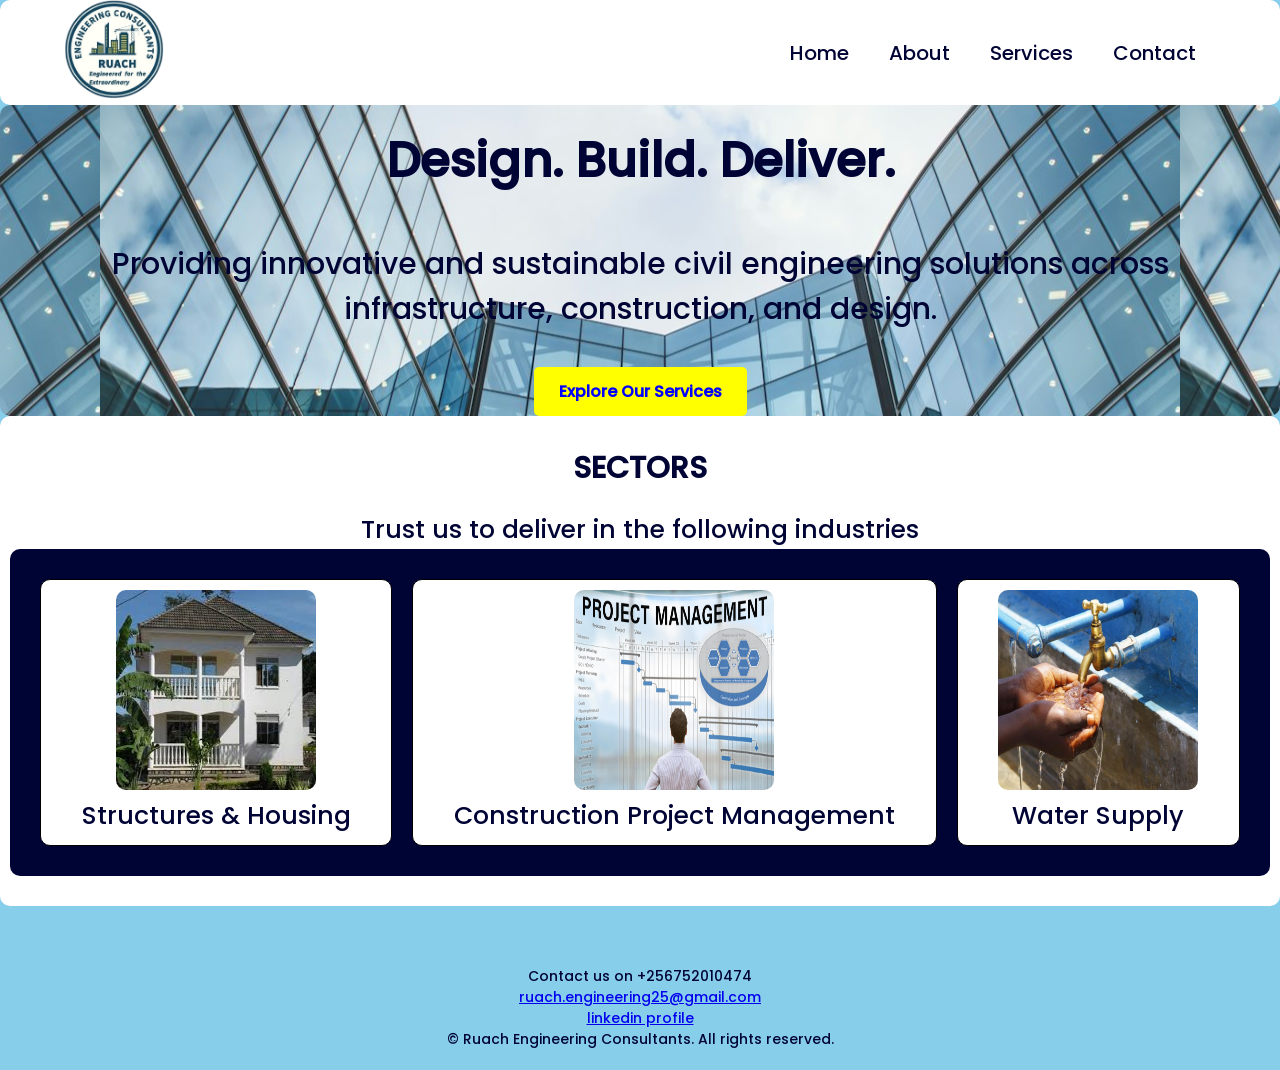
<file: index.html>
<!DOCTYPE html>
<html lang="en">
<head>
    <meta charset="UTF-8">
    <meta name="viewport" content="width=device-width, initial-scale=1.0">
    <link rel="stylesheet" href="style.css">
    <title>Ruach Engineering Consultants| Design & Build Civil Engineering</title>
</head>
<body>
  <!-- Navigation -->
  <nav class="nav_bar">
    <div class="logo"><img src="images/Company_Logo.png" alt="" width="100" height="100"></div>
  
    <ul class="nav-links" id="nav-links">
      <li><a href="index.html">Home</a></li>
      <li><a href="about.html">About</a></li>
      <li><a href="services.html">Services</a></li>
      <li><a href="contact.html">Contact</a></li>
    </ul>
  </nav>

  <!-- Hero Section -->
  <div class="hero_background">
    <section class="hero">
    <h1>Design. Build. Deliver.</h1>
    <p>Providing innovative and sustainable civil engineering solutions across infrastructure, construction, and design.</p>
    <a href="services.html">Explore Our Services</a>
   </section>
  </div>

  <!-- Content Section -->
   <div>
     <section class="content">
       <h2>SECTORS</h2>
         <P>Trust us to deliver in the following industries</P>

      <div class="container">
        <div><img src="images/buildings.jpg" alt=""><p>Structures & Housing</p></div>
        <div><img src="images/project management.webp" alt=""><p>Construction Project Management</p></div>
        <div><img src="images/water supply.jpg" alt=""><p>Water Supply</p></div>
      </div>
     </section>     
        
   </div>

  <!-- Footer -->
  <footer>
    <p> Contact us on +256752010474 </p>
      <P><a href="mailto:ruach.engineering25@gmail.com">ruach.engineering25@gmail.com</a></P>
    <a
    href="https://www.linkedin.com/in/deborah-kwagalakwe-gmuipe-9390b6175/?lipi=urn%3Ali%3Apage%3Ad_flagship3_profile_view_base_contact_details%3Bgn1j3Sd3S%2BOivnJrhvYyNA%3D%3D">linkedin profile</a>
    <p>&copy; Ruach Engineering Consultants. All rights reserved.</p>
  </footer>
  
</body>
</html>
</file>
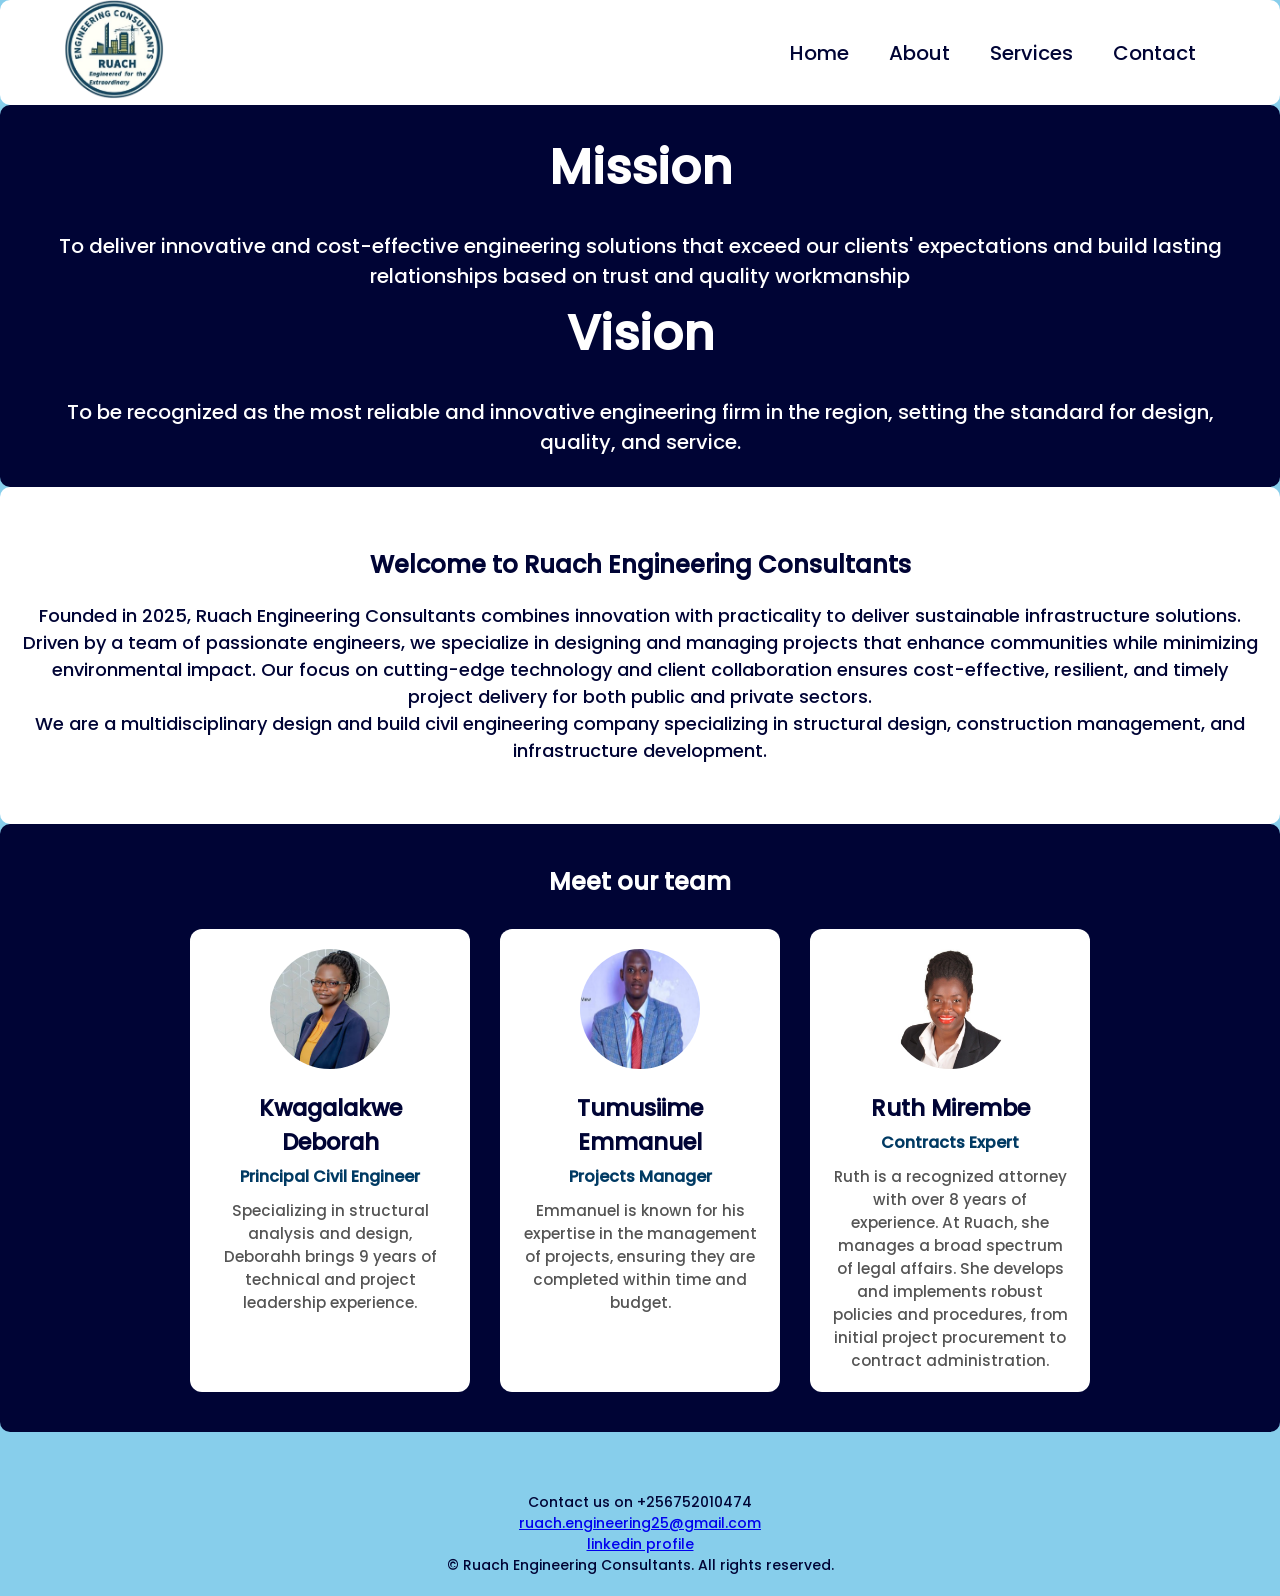
<file: about.html>
<!DOCTYPE html>
<html lang="en">
<head>
    <meta charset="UTF-8">
    <meta name="viewport" content="width=device-width, initial-scale=1.0">
    <link rel="stylesheet" href="style.css">
    <title>Ruach Engineering Consultants | Design & Build Civil Engineering</title>
</head>
<body>
   <!-- Navigation -->
  <nav class="nav_bar">
    <div class="logo"><img src="images/Company_Logo.png" alt="" width="100" height="100" title="Company Logo"></div>
    
    <ul class="nav-links" id="nav-links">
      <li><a href="index.html">Home</a></li>
      <li><a href="about.html">About</a></li>
      <li><a href="services.html">Services</a></li>
      <li><a href="contact.html">Contact</a></li>
    </ul>
  </nav>

  <!-- Integrity Section -->
  <section class="integrity">
    <h2>Mission</h2>
    <p>To deliver innovative and cost-effective engineering solutions that exceed our clients' expectations and build lasting relationships based on trust and quality workmanship</p>
    <h2>Vision</h2>
    <p>To be recognized as the most reliable and innovative engineering firm in the region, setting the standard for design, quality, and service.</p>
    
  </section>

  <!-- About Section -->
  <section class="about">
    <h2>Welcome to Ruach Engineering Consultants</h2>
      <p>
      Founded in 2025, Ruach Engineering Consultants combines innovation with practicality to deliver sustainable infrastructure solutions. Driven by a team of passionate engineers, we specialize in designing and managing projects that enhance communities while minimizing environmental impact. Our focus on cutting-edge technology and client collaboration ensures cost-effective, resilient, and timely project delivery for both public and private sectors.
      </p>

      <p>We are a multidisciplinary design and build civil engineering company specializing in structural design,
      construction management, and infrastructure development.</p> 
    
  </section>

  <!-- Team Section -->
    <section class="team-section">
      <h2>Meet our team</h2>

        <div class="team-container">

            <div class="team-card">
                <img src="images/kdeborahk.jpg" alt="Team Member">
                <h3>Kwagalakwe Deborah</h3>
                <p class="role">Principal Civil Engineer</p>
                <p class="bio">
                    Specializing in structural analysis and design, Deborahh brings 
                    9 years of technical and project leadership experience.
                </p>
            </div>

            <div class="team-card">
                <img src="images/temmas.png" alt="Team Member">
                <h3>Tumusiime Emmanuel</h3>
                <p class="role">Projects Manager</p>
                <p class="bio">
                    Emmanuel is known for his expertise in the management of projects, ensuring 
                    they are completed within time and budget.
                </p>
            </div>

            <div class="team-card">
                <img src="images/kruthm.jpg" alt="Team Member">
                <h3>Ruth Mirembe</h3>
                <p class="role">Contracts Expert</p>
                <p class="bio">
                    Ruth is a recognized attorney with over 8 years of experience. 
                    At Ruach, she manages a broad spectrum of legal affairs. She 
                    develops and implements robust policies and procedures, from initial 
                    project procurement to contract administration.
                </p>
            </div>

        </div>
    </section>

  <!-- Footer -->
  <footer>
    <p> Contact us on +256752010474 </p>
      <P><a href="mailto:ruach.engineering25@gmail.com">ruach.engineering25@gmail.com</a></P>
    <a
    href="https://www.linkedin.com/in/deborah-kwagalakwe-gmuipe-9390b6175/?lipi=urn%3Ali%3Apage%3Ad_flagship3_profile_view_base_contact_details%3Bgn1j3Sd3S%2BOivnJrhvYyNA%3D%3D">linkedin profile</a>
    <p>&copy; Ruach Engineering Consultants. All rights reserved.</p>
      </footer>

  </script>      
</body>
</html>
</file>
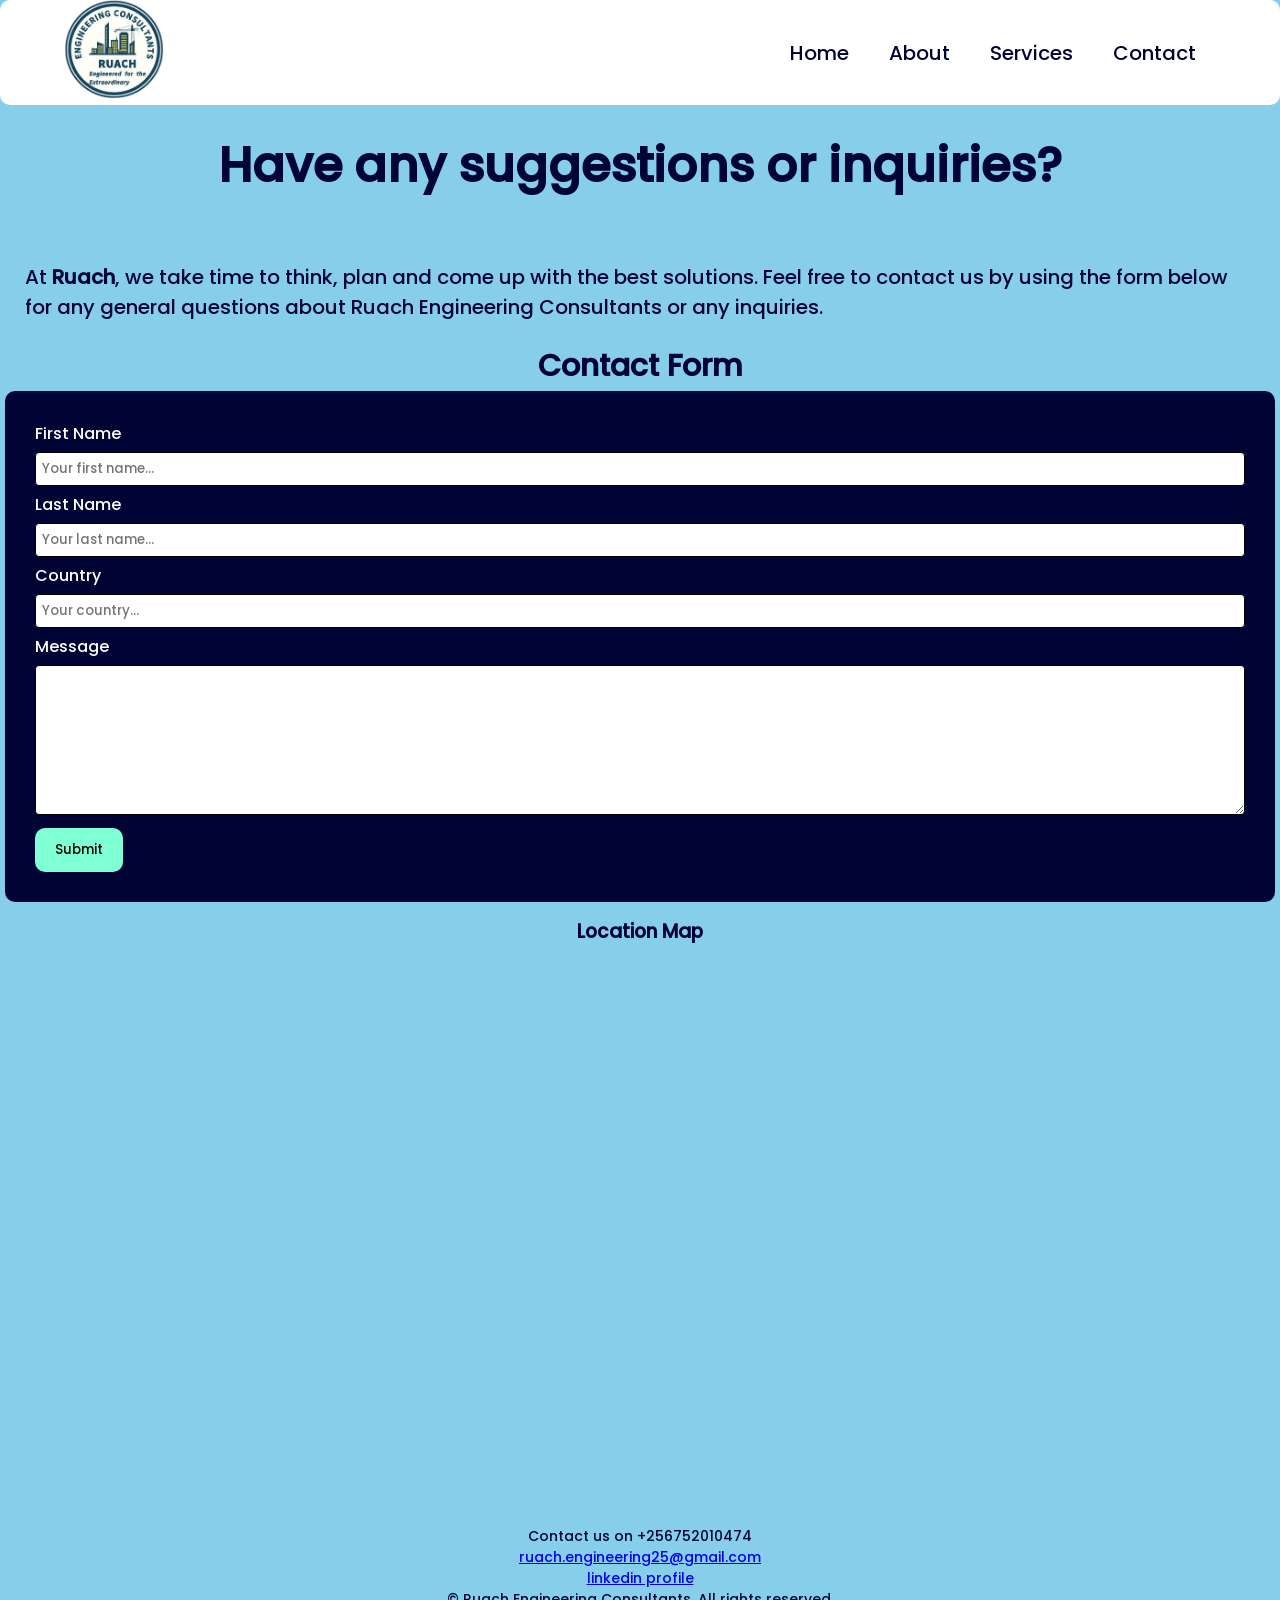
<file: contact.html>
<!DOCTYPE html>
<html lang="en">

<head>
  <meta charset="UTF-8" />
  <meta name="viewport" content="width=device-width, initial-scale=1.0" />
  <link rel="stylesheet" href="style.css" />
  <title>
    Ruach Engineering Consultants | Design & Build Civil Engineering
  </title>
</head>

<body>
  <!-- Navigation -->
  <nav class="nav_bar">
    <div class="logo">
      <img src="images/Company_Logo.png" alt="" width="100" height="100" />
    </div>

    <ul class="nav-links" id="nav-links">
      <li><a href="index.html">Home</a></li>
      <li><a href="about.html">About</a></li>
      <li><a href="services.html">Services</a></li>
      <li><a href="contact.html">Contact</a></li>
    </ul>
  </nav>

  <!-- Message Section -->
  <section class="message">
    <h1>Have any suggestions or inquiries?</h1>
    <p>
      At <b>Ruach</b>, we take time to think, plan and come up with the best
      solutions. Feel free to contact us by using the form below for any
      general questions about Ruach Engineering Consultants or any inquiries.
    </p>
    <h3>Contact Form</h3>
    <div class="container_C">
      <form action="/action_page.php">
        <label1 for="fname">First Name</label1>
        <input type="text" id="fname" name="firstname" placeholder="Your first name..." />
        <label1 for="lname">Last Name</label1>
        <input type="text" id="lname" name="lastname" placeholder="Your last name..." />
        <label1 for="country">Country</label1>
        <input type="text" id="country" name="country" placeholder="Your country..." />
        <label1 for="subject">Message</label1>
        <textarea type="text" id="subject" name="subject" placeholder="Write something..." style="height: 150px">
          </textarea>
        <input type="submit" value="Submit" />
      </form>
    </div>
  </section>

  <div class="map">
    <h3>Location Map</h3>

    <iframe
      src="https://www.google.com/maps/embed?pb=!1m18!1m12!1m3!1d3989.7365361825027!2d32.658762673965995!3d0.3668566639488309!2m3!1f0!2f0!3f0!3m2!1i1024!2i768!4f13.1!3m3!1m2!1s0x177db983d7b14483%3A0x27cb2d3f01e54725!2sNorth%20Park%20Plaza%20Uganda!5e0!3m2!1sen!2sug!4v1769523743699!5m2!1sen!2sug"
      width="600" height="450" style="border:0;" allowfullscreen="" loading="lazy"
      referrerpolicy="no-referrer-when-downgrade"></iframe>

  </div>

  <!-- Footer -->
  <footer>
    <p>Contact us on +256752010474</p>
    <p>
      <a href="mailto:ruach.engineering25@gmail.com">ruach.engineering25@gmail.com</a>
    </p>
    <a
      href="https://www.linkedin.com/in/deborah-kwagalakwe-gmuipe-9390b6175/?lipi=urn%3Ali%3Apage%3Ad_flagship3_profile_view_base_contact_details%3Bgn1j3Sd3S%2BOivnJrhvYyNA%3D%3D">linkedin
      profile</a>
    <p>&copy; Ruach Engineering Consultants. All rights reserved.</p>
  </footer>
</body>

</html>
</file>
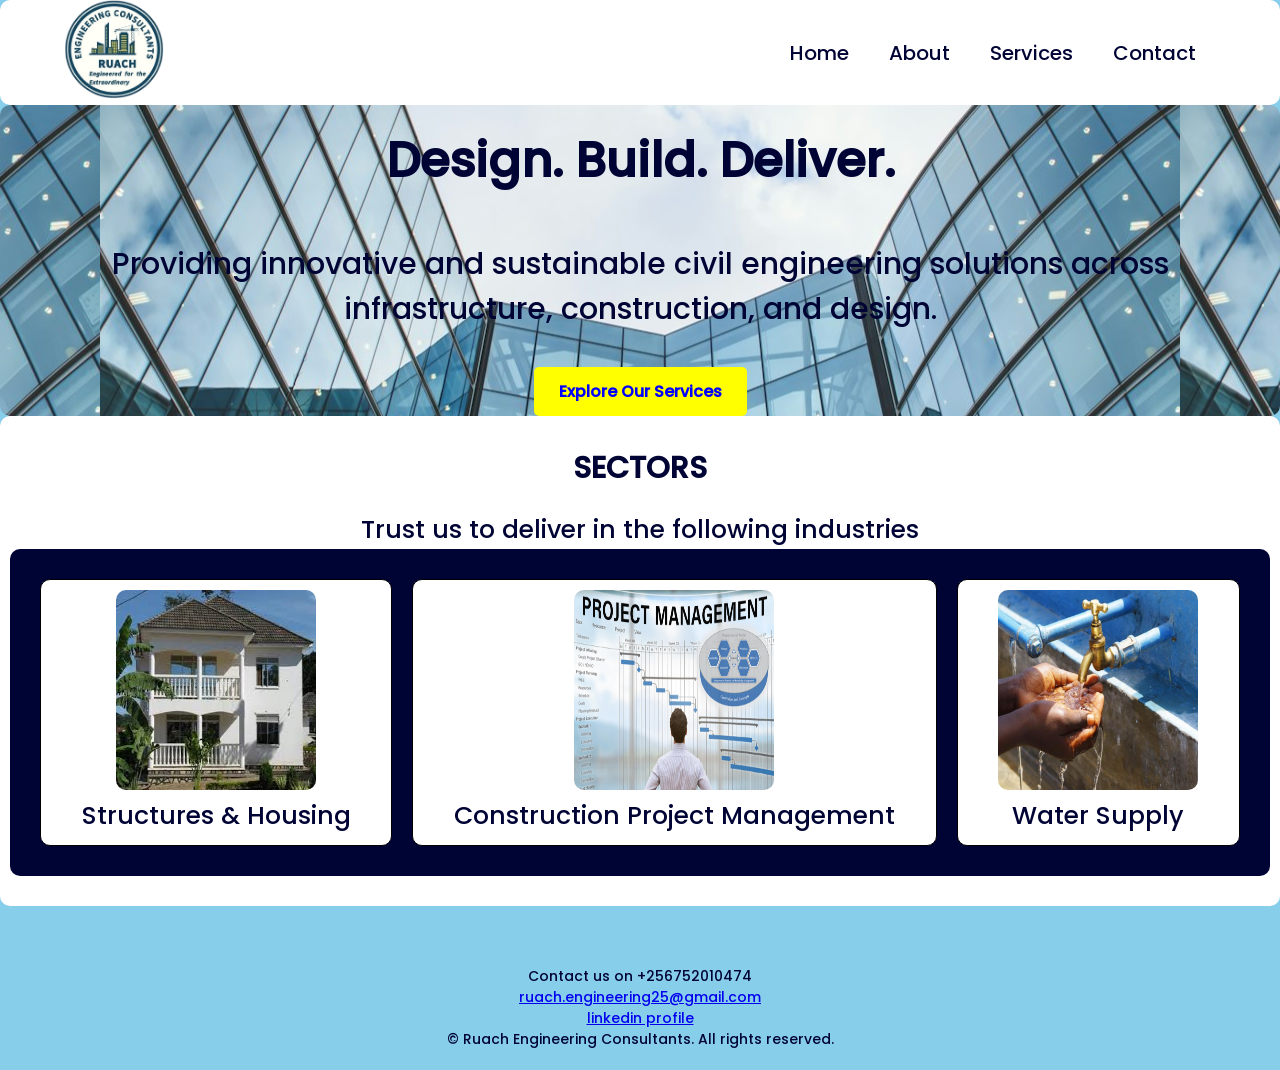
<file: home.html>
<!DOCTYPE html>
<html lang="en">
<head>
    <meta charset="UTF-8">
    <meta name="viewport" content="width=device-width, initial-scale=1.0">
    <link rel="stylesheet" href="style.css">
    <title>Ruach Engineering Consultants| Design & Build Civil Engineering</title>
</head>
<body>
  <!-- Navigation -->
  <nav class="nav_bar">
    <div class="logo"><img src="images/Company_Logo.png" alt="" width="100" height="100"></div>
  
    <ul class="nav-links" id="nav-links">
      <li><a href="home.html">Home</a></li>
      <li><a href="about.html">About</a></li>
      <li><a href="services.html">Services</a></li>
      <li><a href="contact.html">Contact</a></li>
    </ul>
  </nav>

  <!-- Hero Section -->
  <div class="hero_background">
    <section class="hero">
    <h1>Design. Build. Deliver.</h1>
    <p>Providing innovative and sustainable civil engineering solutions across infrastructure, construction, and design.</p>
    <a href="services.html">Explore Our Services</a>
   </section>
  </div>

  <!-- Content Section -->
   <div>
     <section class="content">
       <h2>SECTORS</h2>
         <P>Trust us to deliver in the following industries</P>

      <div class="container">
        <div><img src="images/buildings.jpg" alt=""><p>Structures & Housing</p></div>
        <div><img src="images/project management.webp" alt=""><p>Construction Project Management</p></div>
        <div><img src="images/water supply.jpg" alt=""><p>Water Supply</p></div>
      </div>
     </section>     
        
   </div>

  <!-- Footer -->
  <footer>
    <p> Contact us on +256752010474 </p>
      <P><a href="mailto:ruach.engineering25@gmail.com">ruach.engineering25@gmail.com</a></P>
    <a
    href="https://www.linkedin.com/in/deborah-kwagalakwe-gmuipe-9390b6175/?lipi=urn%3Ali%3Apage%3Ad_flagship3_profile_view_base_contact_details%3Bgn1j3Sd3S%2BOivnJrhvYyNA%3D%3D">linkedin profile</a>
    <p>&copy; Ruach Engineering Consultants. All rights reserved.</p>
  </footer>
  
</body>
</html>
</file>
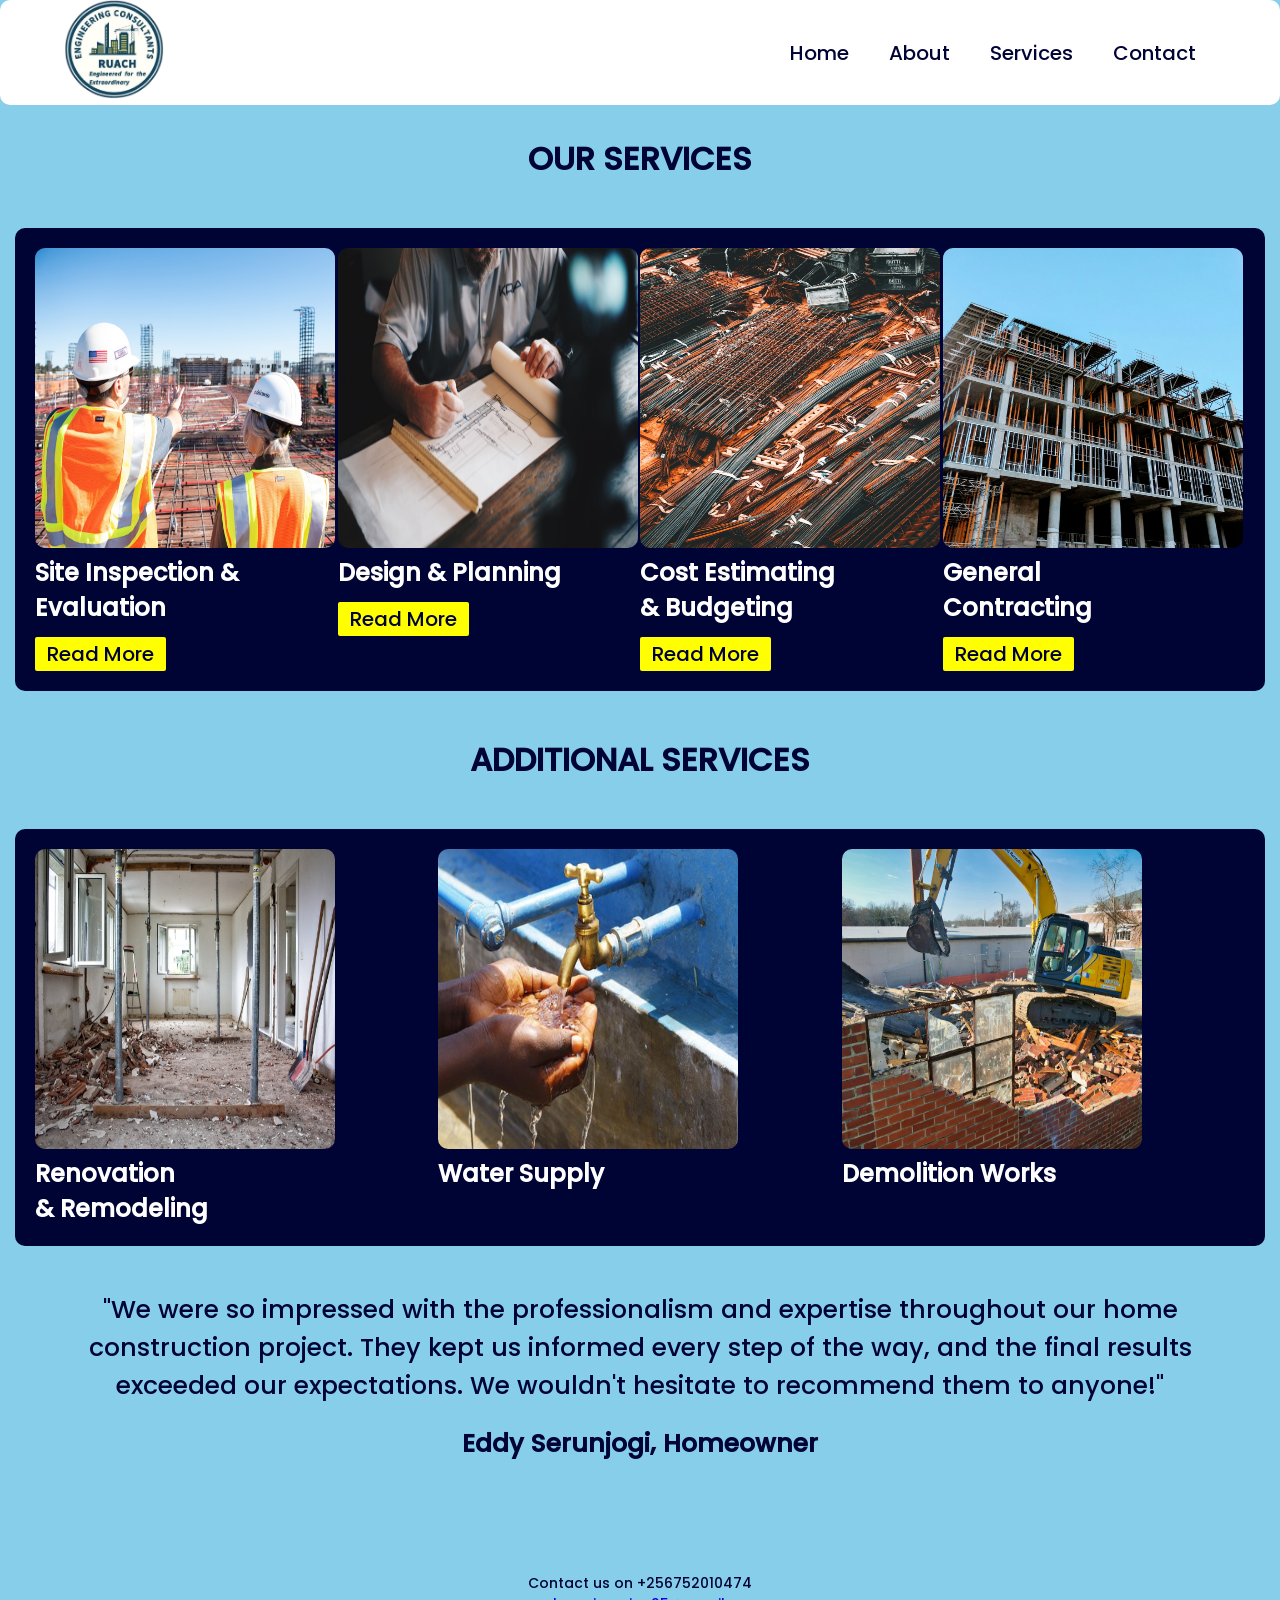
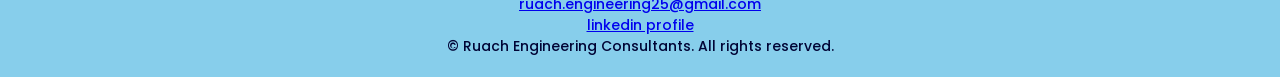
<file: services.html>
<!DOCTYPE html>
<html lang="en">
  <head>
    <meta charset="UTF-8" />
    <meta name="viewport" content="width=device-width, initial-scale=1.0" />
    <link rel="stylesheet" href="style.css" />
    <title>
      Ruach Engineering Consultants | Design & Build Civil Engineering
    </title>
  </head>
  <body>
    <!-- Navigation -->
    <nav class="nav_bar">
      <div class="logo">
        <img
          src="images/Company_Logo.png"
          alt=""
          width="100"
          height="100"
          title="Company Logo"
        />
      </div>

      <ul class="nav-links" id="nav-links">
        <li><a href="index.html">Home</a></li>
        <li><a href="about.html">About</a></li>
        <li><a href="services.html">Services</a></li>
        <li><a href="contact.html">Contact</a></li>
      </ul>
    </nav>

    <div class="start">
      <h1>OUR SERVICES</h1>
    </div>

    <div class="grid_container_mesa">
      <!-- grid items -->
      <!-- column 1 -->
      <div>
        <img src="images/site inspection photo.jpg" alt="" />
      </div>

      <!-- column 2 -->
      <div>
        <img src="images/design photo.jpg" alt="" />
      </div>

      <!-- column 3 -->
      <div>
        <img src="images/cost photo.jpg" alt="" />
      </div>

      <!-- column 4 -->
      <div>
        <img src="images/general contracting photo.jpg" alt="" />
      </div>

      <!-- column 5 -->
      <div class="card">
        <input id="ch" type="checkbox" />

        <h2>Site Inspection &</h2>
        <h2>Evaluation</h2>
        <div class="hidden">
          <p>
            This typically involves a systematic review of existing conditions
            at a project location. We visit the site to observe terrain,
            soil conditions, drainage patterns, existing structures, utilities,
            and any environmental constraints. We document findings through
            measurements, photographs, and field notes.
          </p>
          <p>
            The evaluation assesses potential risks, construction feasibility,
            regulatory requirements, and any issues that may affect design or
            project costs. The final outcome is a site inspection report that
            guides planning, design decisions, and safe, efficient project
            execution.
          </p>
          <label for="ch">Show Less</label>
        </div>
        <label for="ch">Read More</label>
      </div>

      <!-- column 6 -->
      <div class="card2">
        <input id="ch2" type="checkbox" />

        <h2>Design & Planning</h2>
        <div class="hidden2">
          <p>
            Design and planning by our firm involves transforming
            project requirements into detailed, buildable solutions. We
            analyze site data, regulations, and client needs to develop
            conceptual and final designs for structures, infrastructure, or land
            development. This includes creating drawings, technical
            specifications, material selections, and cost estimates.
          </p>
          <p>
            Planning ensures that the project is feasible, safe, and efficient,
            addressing factors such as environmental impact, structural
            integrity, drainage, utilities, and construction sequencing. The
            result is a clear, compliant design package that guides successful
            project implementation.
          </p>
          <label for="ch2">Show Less</label>
        </div>
        <label for="ch2">Read More</label>
      </div>

      <!-- column 7 -->
      <div class="card3">
        <input id="ch3" type="checkbox" />

        <h2>Cost Estimating</h2>
        <h2>& Budgeting</h2>
        <div class="hidden3">
          <p>
            Cost estimating and budgeting by our firm involve
            calculating the expected expenses required to complete a project.
            We analyze design plans, materials, labor, equipment, and
            site conditions to develop accurate cost projections. We also
            consider contingencies, regulatory fees, and potential risks that
            may impact the budget.
          </p>
          <p>
            The budgeting process helps clients understand financial
            requirements, compare options, and make informed decisions. It
            ensures the project can be delivered within available resources and
            provides a baseline for financial control throughout construction.
          </p>
          <label for="ch3">Show Less</label>
        </div>
        <label for="ch3">Read More</label>
      </div>

      <!-- column 8 -->
      <div class="card4">
        <input id="ch4" type="checkbox" />
        <h2>General</h2>
        <h2>Contracting</h2>
        <div class="hidden4">
          <p>
            General contracting by our firm involves overseeing
            and managing the entire construction process from start to finish.
            The firm coordinates labor, materials, equipment, and subcontractors
            to ensure the project is built according to the approved plans and
            specifications.
          </p>
          <p>
            We handle scheduling, procurement, quality control, safety
            compliance, and on-site supervision. By managing all construction
            activities, the firm ensures the project is completed efficiently,
            safely, on time, and within budget.
          </p>
          <label for="ch4">Show Less</label>
        </div>
        <label for="ch4">Read More</label>
      </div>
    </div>

    <div class="start">
      <h1>ADDITIONAL SERVICES</h1>
    </div>

    <div class="grid_container_add">
      <!-- grid items -->
      <!-- column 1 -->
      <div>
        <img src="images/renovation and remodeling photo.jpg" alt="" />
      </div>

      <!-- column 2 -->
      <div>
        <img src="images/water supply.jpg" alt="" />
      </div>

      <!-- column 3 -->
      <div>
        <img src="images/demolition photo.jpg" alt="" />
      </div>

      <!-- column 4 -->
      <div>
        <h2>Renovation</h2>
        <h2>& Remodeling</h2>
      </div>

      <!-- column 5 -->
      <div>
        <h2>Water Supply</h2>
      </div>

      <!-- column 6 -->
      <div>
        <h2>Demolition Works</h2>
      </div>
    </div>

    <div class="start">
      <p>
        "We were so impressed with the professionalism and expertise throughout
        our home construction project. They kept us informed every step of the
        way, and the final results exceeded our expectations. We wouldn't
        hesitate to recommend them to anyone!"
      </p>
      <p><b>Eddy Serunjogi, Homeowner</b></p>
    </div>

    <!-- Footer -->
    <footer>
      <p>Contact us on +256752010474</p>
      <p>
        <a href="mailto:ruach.engineering25@gmail.com"
          >ruach.engineering25@gmail.com</a
        >
      </p>
      <a
        href="https://www.linkedin.com/in/deborah-kwagalakwe-gmuipe-9390b6175/?lipi=urn%3Ali%3Apage%3Ad_flagship3_profile_view_base_contact_details%3Bgn1j3Sd3S%2BOivnJrhvYyNA%3D%3D"
        >linkedin profile</a
      >
      <p>&copy; Ruach Engineering Consultants. All rights reserved.</p>
    </footer>
  </body>
</html>
</file>
<file: style.css>
/* Reset and basic styles*/

@font-face {
  src: url(poppins/Poppins-Medium.ttf);
  font-family: Popy;
}

* {
  margin: 0;
  padding: 0;
  box-sizing: border-box;
  font-family: Popy;
  border-radius: 10px;
}
body {
  background-color: skyblue;
  color: rgb(0, 4, 53);
  line-height: normal;
}
/* Navigation Bar */
.nav_bar {
  background-color: white;
  color: rgb(0, 4, 53);
  height: 105px;
  width: 100%;
  display: flex;
  justify-content: space-between;
  align-items: center;
  padding: 2% 5%;
  position: sticky;
  top: 0;
}

.nav-links {
  list-style: none;
  display: flex;
}

.nav-links li {
  padding: 10px 20px;
  position: relative;
}

.nav-links a {
  color: rgb(0, 4, 53);
  text-decoration: none;
  font-size: 20px;
  transition: color 0.3s;
}

.nav-links a:hover {
  color: yellow;
}

/* HOME PAGE */

/* Hero Section */
.hero .hero {
  color: rgb(0, 4, 53);
  padding: 100px 100px;
  text-align: center;
  display: flex;
  justify-content: center;
}
.hero_background {
  background-image: url(images/background.jpg);
  background-position: center;
}
.hero h1 {
  font-size: 48px;
  margin-bottom: 20px;
  text-align: center;
  padding: 20px 20px;
}
.hero p {
  font-size: 30px;
  margin-bottom: 30px;
  text-align: center;
  padding: 5px 5px;
}
.hero a {
  display: block;
  margin-left: auto;
  margin-right: auto;
  width: fit-content;
  background-color: yellow;
  color: blue;
  padding: 12px 25px;
  text-decoration: none;
  font-weight: bold;
  border-radius: 5px;
  transition: background-color 0.3s;
}
.hero a:hover {
  background-color: yellowgreen;
}

/* Content Section */
.content {
  padding: 30px 10px;
  text-align: center;
  background-color: white;
}
.content h2 {
  color: rgb(0, 4, 53);
  margin-bottom: 20px;
  font-size: 30px;
}

.content p {
  max-width: 700px;
  margin: 0 auto;
  font-size: 25px;
}

.container {
  display: grid;
  grid-template-columns: auto auto auto;
  background-color: rgb(0, 4, 53);
  padding: 30px 30px;
  gap: 20px;
}
.container div {
  background-color: white;
  border: 1px solid black;
  padding: 10px;
  font-size: 20px 20px;
  text-align: center;
}
.container img {
  height: 200px;
  width: 200px;
}

/* ABOUT PAGE */

/* Integrity Section */
.integrity {
  background: rgb(0, 4, 53);
  color: white;
  text-align: center;
  padding: 25px 25px;
}
.integrity h2 {
  font-size: 48px;
  margin-bottom: 20px;
  text-align: center;
  padding: 2px 2px;
}
.integrity p {
  font-size: 20px;
  margin-bottom: 0;
  text-align: center;
  padding: 5px 5px;
}

/* About Section */
.about {
  padding: 60px 20px;
  text-align: center;
  background-color: white;
}
.about h2 {
  color: rgb(0, 4, 53);
  margin-bottom: 20px;
}

.about p {
  max-width: 100%;
  margin: 0 auto;
  font-size: 18px;
}

/* Team Section */
.team-section {
  background: rgb(0, 4, 53);
  color: white;
  padding: 40px 20px;
  text-align: center;
}
.team-section h1 {
  font-size: 38px;
  margin-bottom: 20px;
  text-align: center;
}

.team-container {
  display: flex;
  flex-wrap: wrap;
  justify-content: center;
  gap: 30px;
  margin-top: 30px;
}

.team-card {
  background: white;
  color: rgb(0, 4, 53);
  width: 280px;
  padding: 20px;
  border-radius: 12px;
  text-align: center;
  transition: transform 0.3s ease;
}

.team-card:hover {
  transform: translateY(-5px);
}

.team-card img {
  width: 120px;
  height: 120px;
  border-radius: 50%;
  margin-bottom: 15px;
}

.team-card h3 {
  margin-bottom: 5px;
  font-size: 1.4rem;
}

.role {
  font-weight: bold;
  color: #003a63;
  margin-bottom: 10px;
}

.bio {
  font-size: 0.95rem;
  color: #555;
}

/* SERVICES PAGE */

.start {
  color: rgb(0, 4, 53);
  padding: 30px;
}
.start h1 {
  text-align: center;
}
.start p {
  text-align: center;
  padding-bottom: 20px;
  font-size: 25px;
}

.grid_container_mesa {
  background-color: rgb(0, 4, 53);
  color: white;
  display: grid;
  grid-template-columns: repeat(4, 2fr);
  padding: 20px;
  margin: 15px;
  justify-content: center;
}
.grid_container_mesa img {
  width: 300px;
  height: 300px;
  justify-content: center;
  border-radius: 10px;
}
.grid_container_mesa h2 {
  text-align: left;
}
.grid_container_mesa p {
  padding-bottom: 20px;
  padding-right: 10px;
}
.card {
  background-color: rgb(0, 4, 53);
  width: 300px;
}
#ch {
  display: none;
}
#ch:checked ~ .hidden {
  display: block;
}
#ch:checked ~ label {
  display: none;
}
.hidden {
  display: none;
}
label {
  display: inline-block;
  cursor: pointer;
  background-color: yellow;
  color: rgb(0, 4, 53);
  margin-top: 12px;
  border-radius: 2px;
  font-size: 20px;
  padding: 2px 12px;
}

.card2 {
  background-color: rgb(0, 4, 53);
  width: 300px;
}
#ch2 {
  display: none;
}
#ch2:checked ~ .hidden2 {
  display: block;
}
#ch2:checked ~ label {
  display: none;
}
.hidden2 {
  display: none;
}
label {
  display: inline-block;
  cursor: pointer;
  background-color: yellow;
  color: rgb(0, 4, 53);
  margin-top: 12px;
  border-radius: 2px;
  font-size: 20px;
  padding: 2px 12px;
}

.card3 {
  background-color: rgb(0, 4, 53);
  width: 300px;
}
#ch3 {
  display: none;
}
#ch3:checked ~ .hidden3 {
  display: block;
}
#ch3:checked ~ label {
  display: none;
}
.hidden3 {
  display: none;
}
label {
  display: inline-block;
  cursor: pointer;
  background-color: yellow;
  color: rgb(0, 4, 53);
  margin-top: 12px;
  border-radius: 2px;
  font-size: 20px;
  padding: 2px 12px;
}
.card4 {
  background-color: rgb(0, 4, 53);
  width: 300px;
}
#ch4 {
  display: none;
}
#ch4:checked ~ .hidden4 {
  display: block;
}
#ch4:checked ~ label {
  display: none;
}
.hidden4 {
  display: none;
}
label {
  display: inline-block;
  cursor: pointer;
  background-color: yellow;
  color: rgb(0, 4, 53);
  margin-top: 12px;
  border-radius: 2px;
  font-size: 20px;
  padding: 2px 12px;
}

.grid_container_add {
  background-color: rgb(0, 4, 53);
  color: white;
  display: grid;
  grid-template-columns: repeat(3, 2fr);
  padding: 20px;
  margin: 15px;
  justify-content: center;
}
.grid_container_add img {
  width: 300px;
  height: 300px;
  border-radius: 10px;
}
.grid_container_add {
  text-align: left;
}

/* CONTACT US PAGE */

/* Message Section */
.message {
  background: skyblue;
  color: rgb(0, 4, 53);
  padding: 5px 5px;
  align-items: center;
}
.message h1 {
  font-size: 48px;
  margin-bottom: 20px;
  text-align: center;
  padding: 20px 20px;
}

.message h3 {
  font-size: 30px;
  margin-bottom: 0px;
  text-align: center;
  padding: 2px 2px;
}

.message p {
  font-size: 20px;
  margin-bottom: 0;
  text-align: no;
  padding: 20px;
}

/* Contact Section */
* {
  box-sizing: border-box;
}
.container_C {
  display: flex;
  align-items: center;
  justify-content: center;
  background-color: rgb(0, 4, 53);
  padding: 30px 30px;
  gap: 20px;
}
.container_C div {
  background-color: white;
  border: 1px solid black;
  padding: 10px;
  font-size: 20px 20px;
}

label1 {
  background-color: rgb(0, 4, 53);
  color: white;
}
input[type="text"],
select,
textarea {
  width: 100%;
  padding: 6px;
  border: 1px solid black;
  border-radius: 4px;
  box-sizing: border-box;
  margin-top: 6px;
  margin-bottom: 6px;
}

input[type="submit"] {
  background-color: aquamarine;
  color: black;
  padding: 12px 20px;
  border: none;
  cursor: pointer;
}

input[type="submit"]:hover {
  background-color: blue;
}

.map {
  display: flex;
  align-items: center;
  justify-content: center;
  flex-direction: column;
}
.map h3 {
  margin-bottom: 20px;
  margin-top: 10px;
}

iframe {
  width: 80%;
  height: 500px;
  filter: invert(100%);
}

/* Footer */
footer {
  color: rgb(0, 4, 53);
  text-align: center;
  padding: 20px;
  margin-top: 40px;
  font-size: 14px;
}
</file>
